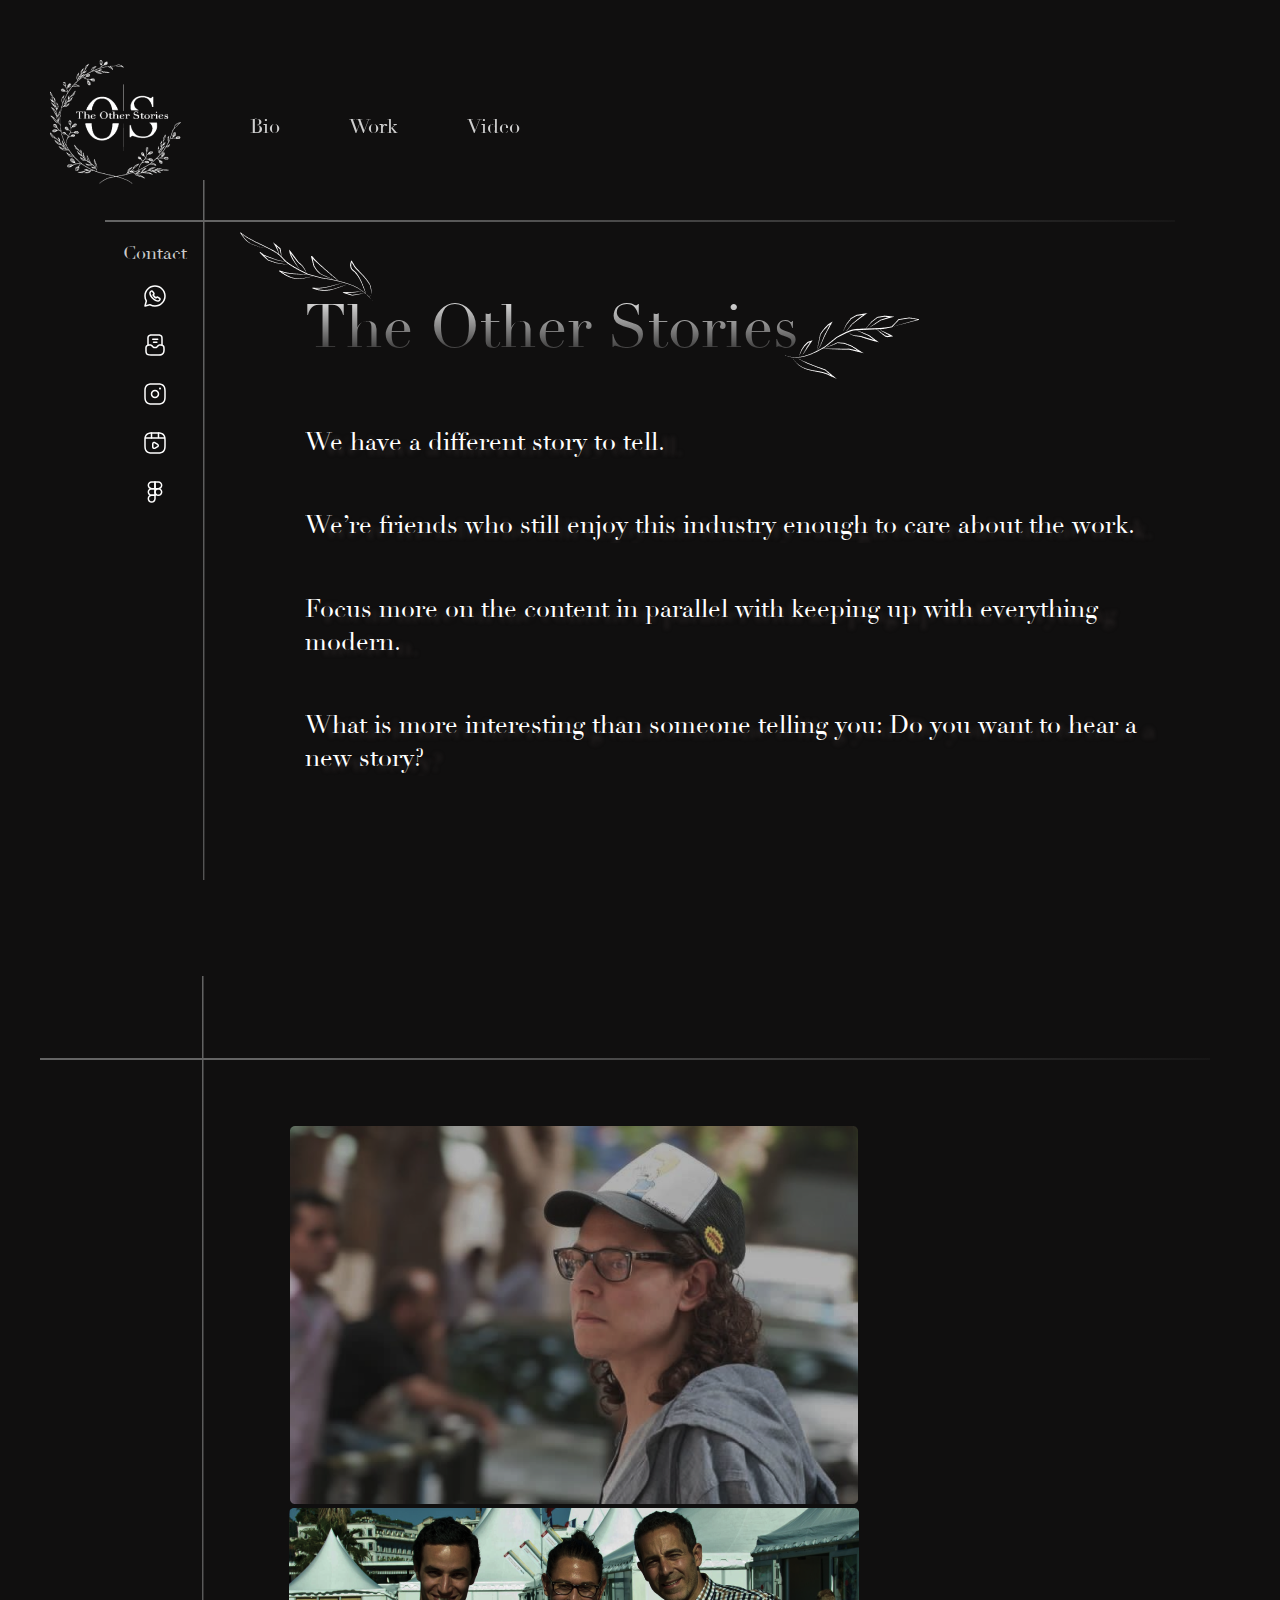
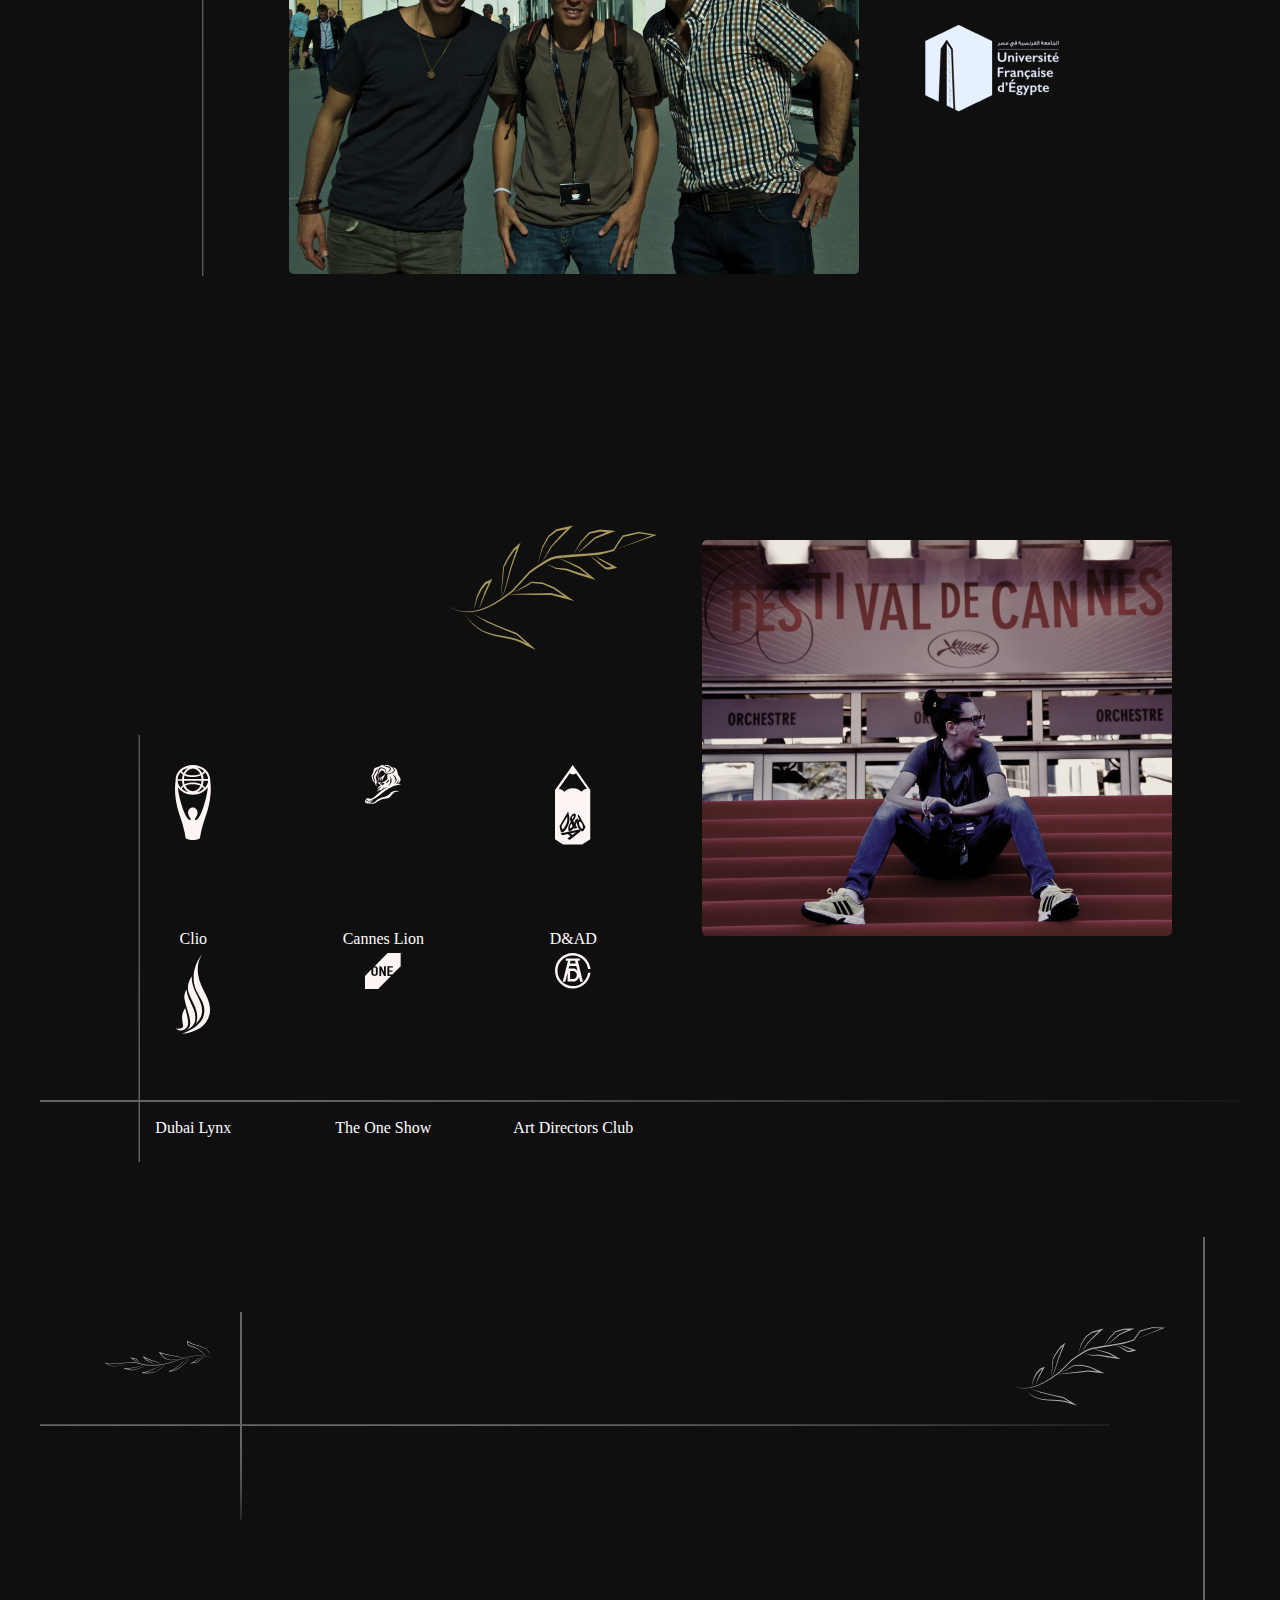
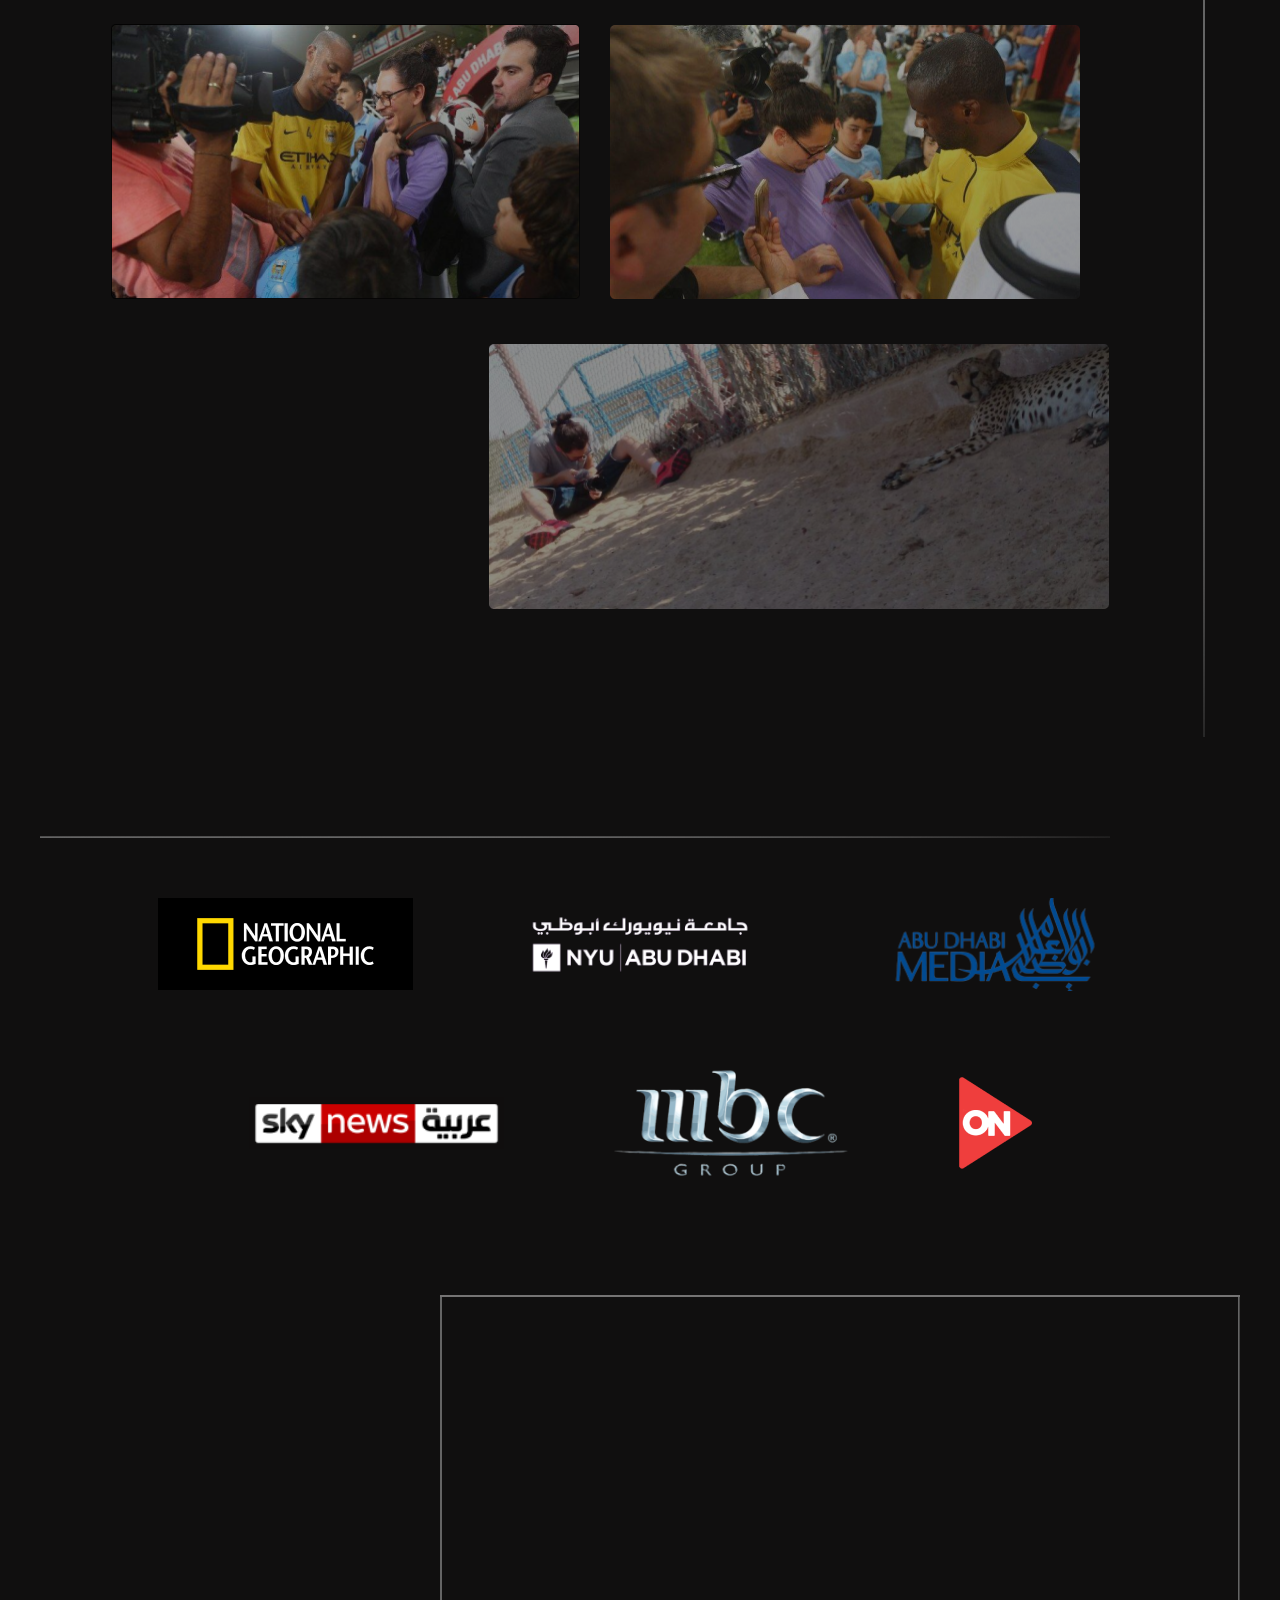
<file: index.html>
<!DOCTYPE html>
<html lang="en">
<head>
    <meta charset="UTF-8">
    <meta http-equiv="X-UA-Compatible" content="IE=edge">
    <meta name="viewport" content="width=device-width, initial-scale=1.0">
    <title>The Other Stories </title>
    <link rel="stylesheet" href="https://cdn.jsdelivr.net/npm/swiper@8/swiper-bundle.min.css"/>
    <link rel="stylesheet" href="style/fonts.css">
    <link rel="stylesheet" href="style/style.css">
    <link rel="stylesheet" href="style/media.css">
</head>
<body>
            <header>
                <nav>
                    <div class="header__nav">
                        <div class="container">
                            <div class="header__content-menu">
                                <a href="#" class="header__content-logo"><img src="images/logo.png" alt="Logo"></a>
                            <ul class="header__nav-content">
                                <li class="header_nav-list ">
                                    <a href="#" ><img src="images/logo.png" alt="Logo"></a>
                                </li>
                                <li class="header_nav-list anim_text">
                                    <a href="index.html" class="header_nav-link anim mobile">Bio</a>
                                </li>
                                <li class="header_nav-list anim_text">
                                    <a href="#work" class="header_nav-link anim mobile">Work </a>
                                </li>
                                <li class="header_nav-list anim_text">
                                    <a href="video_page.html"class="header_nav-link anim mobile">Video</a>
                                </li>
                            </ul>
                            <div class="burger"><span></span></div>
                            </div>
                        </div>
                    </div>
                </nav>
               <div class="container change_page-tab">
                    <div class="header__content">
                        <div class="header__content-left">
                            <ul class="header__content-contacts">
                                <li class="header__content-list">
                                    Contact
                                </li>
                                <li class="header__content-list">
                                    <a href="https://api.whatsapp.com/send?phone=971526894557" class="header__content-link">
                                        <img src="icons/whatsapp.svg" alt="">
                                    </a>
                                </li>
                                <li class="header__content-list">
                                    <a href="mailto:fasih@theotherstories.info" class="header__content-link">
                                          <img src="icons/directbox.svg" alt="">
                                    </a>
                                </li>
                                <li class="header__content-list">
                                    <a href="https://www.instagram.com/fasih_stories/" class="header__content-link">
                                          <img src="icons/instagram.svg" alt="">
                                    </a>
                                </li>
                                <li class="header__content-list">
                                    <a href="https://vimeo.com/mmamdouh" class="header__content-link">
                                          <img src="icons/video-play.svg" alt="">
                                    </a>
                                </li>
                                <li class="header__content-list">
                                    <a href="https://www.behance.net/M-Mamdouh-Osman" class="header__content-link">
                                          <img src="icons/figma.svg" alt="">
                                    </a>
                                </li>
                            </ul>
                        </div>
                        <div class="header__content-right">
                            <div class="header__title-elements">
                                <div class="anim_text">
                                    <h1 class="header__content-title anim">The Other Stories </h1>
                                </div>
                            </div>
                          
                           <div class="anim_text">
                            <p class="header__content-text anim"> We have a different story to tell.</p>
                        </div> 
                           <div class="anim_text">
                            <p class="header__content-text anim">We’re friends who still enjoy this industry enough to care about the work.</p>
                        </div>  
                           <div class="anim_text">
                            <p class="header__content-text anim">Focus more on the content in parallel with keeping up 
                            with everything modern.</p>
                        </div>    
                            <div class="anim_text">
                                <p class="header__content-text anim"> What is more interesting than someone telling you: 
                             Do you want to hear a new story?</p>
                            </div>  
                        </div>
                    </div>
                    
                </div> 
            </header>
            <main>
                <section>
                    <div class="main__about" id="bio">
                        <div class="container">
                            <div class="main__content">
                                <div class="main__content-info">
                                    <div class="main__photo">
                                        <img src="images/main_photo1.png" alt="">
                                    </div>
                                    <div class="main__content-description">
                                        <div class="anim_text">
                                            <p class="main__content-text anim"> Mohamed Mamdouh «Fasih» is an Egyptian director and screenwriter living in Dubai.</p>
                                        </div>
                                        <div class="anim_text">
                                            <p class="main__content-text anim">He held a Bachelor of Journalism (B.J) in 2008.</p>
                                        </div>
                                        <div class="anim_text">
                                            <p class="main__content-text anim">In 2013 Mamdouh studied filmmaking diploma
                                                from Université Française D’Égypte. </p>
                                        </div>
                                      
                                    </div>
                                </div>
                            </div>
                            <div class="main__universe-content">
                                <div class="main__universe-img">
                                    <img src="images/main__photo3.png" alt="">
                                </div>
                                <div class="main__universe_about">
                                    <img src="images/UFE_Logo_Blue 1.png" alt="" class="universe_logo">
                                </div>
                            </div>
                        </div>
                    </div>
                </section> 
               <section>
                    <div class="main__awards">
                        <div class="container">
                            <div class="main__awards-content">
                                <div class="main__awards-left">
                                    <div class="anim_text">
                                        <h2 class="main__awards-title anim">Award Winner</h2>
                                    </div>
                                    <div class="anim_text">
                                        <h2 class="main__awards-title anim"> «Milan Gold Awards» </h2>
                                    </div>         
                                    <div class="anim_text">
                                        <h2 class="main__awards-title anim">  Best Short </h2>
                                    </div>         
                                    <div class="anim_text">
                                        <h2 class="main__awards-title anim">  Documentary. </h2>
                                    </div>         
                                              
                                   <ul class="main__awards-lists">
                                    <li class="main__awards-list"><img src="images/clio.svg" alt="">
                                        <div class="anim_text anim">
                                            <p>Clio</p>
                                        </div>    
                                    </li>
                                    <li class="main__awards-list"><img src="images/cannes-lion.svg" alt="">
                                        <div class="anim_text anim">
                                            <p>Cannes Lion</p>
                                        </div> 
                                    </li>
                                    <li class="main__awards-list"><img src="images/d-ad.svg" alt="">
                                        <div class="anim_text anim">
                                            <p>D&AD</p>
                                        </div> 
                                    </li>
                                    <li class="main__awards-list"><img src="images/dubai-lynx.svg" alt="">
                                        <div class="anim_text anim">
                                            <p> Dubai Lynx</p>
                                        </div> 
                                    </li>
                                    <li class="main__awards-list"><img src="images/the-one-show.svg" alt="">
                                        <div class="anim_text anim">
                                            <p>The One Show</p>
                                        </div> 
                                        </li>
                                    <li class="main__awards-list"><img src="images/art-directors-club.svg" alt="">
                                        <div class="anim_text anim">
                                            <p>Art Directors Club</p>
                                        </div> 
                                    </li>
                                   </ul>
                                </div>
                                <div class="main__awards-right">
                                    <div class="main__awards-rightPhoto">
                                        <img src="images/main__photo2.png" alt="">
                                    </div>   
                                </div>
                            </div>
                        </div>
                    </div>
                </section> 
               <!-- <section>
                    <div class="main__universe">
                        <div class="container">
                            
                        </div>
                    </div>
                </section>  -->
              <section>
                    <div class="main__work" id="work">
                        <div class="container">
                            <div class="main__work-content">
                                <div class="main__work-top">
                                    <div class="main__work_decor">
                                        <div class="anim_text">
                                            <h3 class="main__work-title anim">Work</h3>
                                        </div>
        
                                    </div>
                                 <div class="main_decor">
                                     <img src="images/work_decorations2.png" alt="">
                                 </div>
                                </div>
                                <div class="main__work-bottom">
                                    <div class="anim_text">
                                        <p class="header__content-text anim"> Shortly after, Mamdouh began to experiment with filmmaking and learned about the </p>
                                    </div>
                                    <div class="anim_text">
                                        <p class="header__content-text anim"> skills required of cinematographers, editors, and directors.</p>
                                    </div>
                                </div>
                                
                                <div class="main__work-gallery">
                                    <div class="main__work-images">
                                        <div class="work__image1">
                                            <img src="images/work-img1.png" alt="">
                                        </div>
                                        <div class="work__image2">
                                            <img src="images/work-img2.png" alt="">
                                        </div>
                                    </div>
                                    <div class="main__work-decs">
                                        <div class="main__work-text">
                                            <div class="anim_text">
                                                <p class="main__content-text anim"> Mamdouh is also a creative 
                                                
                                                </p>
                                            </div>
                                            <div class="anim_text">
                                                <p class="main__content-text anim">  director, with his original stories
                                                </p>
                                            </div>
                                            <div class="anim_text">
                                                <p class="main__content-text anim"> advertising projects and 
                                                </p>
                                            </div>
                                            <div class="anim_text">
                                                <p class="main__content-text anim"> docudramas.
                                                </p>
                                            </div>
                                        </div>
                                       
                                        <div class="work__image3">
                                            <img src="images/work-img3.png" alt="">
                                        </div>
                                    </div>
                                </div>
                                
                            </div>
                        </div>
                    </div>
                </section> 
             <section>
                    <div class="main__slider-logos">
                        <div class="container">
                            <div class="swiper" data-mobile="false">
                             
                                <div class="swiper-wrapper">
                                  <div class="swiper-slide">
                                    <img src="images/national-geographic.png" alt="">
                                </div>
                                  <div class="swiper-slide">
                                    <img src="images/abu-dhabi.png" alt="">
                                </div>
                                  <div class="swiper-slide">
                                    <img src="images/abu-dhabi-media.png" alt="">
                                </div>
                                  <div class="swiper-slide">
                                    <img src="images/sky_news.png" alt="">
                                </div>
                                  <div class="swiper-slide">
                                    <img src="images/mbc.png" alt="">
                                </div>
                                  <div class="swiper-slide">
                                    <img src="images/onPlay.png" alt="">
                                </div>
                                </div>
                              </div>
                        </div>
                    </div>
                </section> 
            </main>
            <footer>
                <div class="footer-content">
                    <div class="container">
                        <div class="footer_contacts">
                            <ul class="footer__contacts-list">
                                <li  class="footer__contact-title">
                                    <div class="anim_text">
                                        <a href="https://www.instagram.com/fasih_stories/" class="footer_contacts-link anim"> Instagram </a>
                                    </div>
                                </li>
                                <li class="footer__contact-title">
                                    <div class="anim_text">
                                        <a href="mailto:fasih@theotherstories.info" class="footer_contacts-link anim">Mail </a>
                                    </div>
                                </li>
                                <li class="footer__contact-title">
                                    <div class="anim_text">
                                        <a href="https://www.behance.net/M-Mamdouh-Osman" class="footer_contacts-link anim">Behance </a>
                                    </div>
                                </li>
                                <li class="footer__contact-title">
                                    <div class="anim_text">
                                        <a href="tel:+971 52 689 4 557 " class="footer_contacts-link anim">Contact </a>
                                    </div>
                                </li>
                                <li class="footer__contact-title">
                                    <div class="anim_text">
                                        <a href="https://vimeo.com/mmamdouh" class="footer_contacts-link anim">Vimeo </a>
                                </li>
                            </ul>
                        </div>
                    </div>
                </div> 
            </footer>

  
    <script src="https://cdn.jsdelivr.net/npm/swiper@8/swiper-bundle.min.js"></script>

    <script src="scripts/main.js"></script>
</body>
</html>
</file>
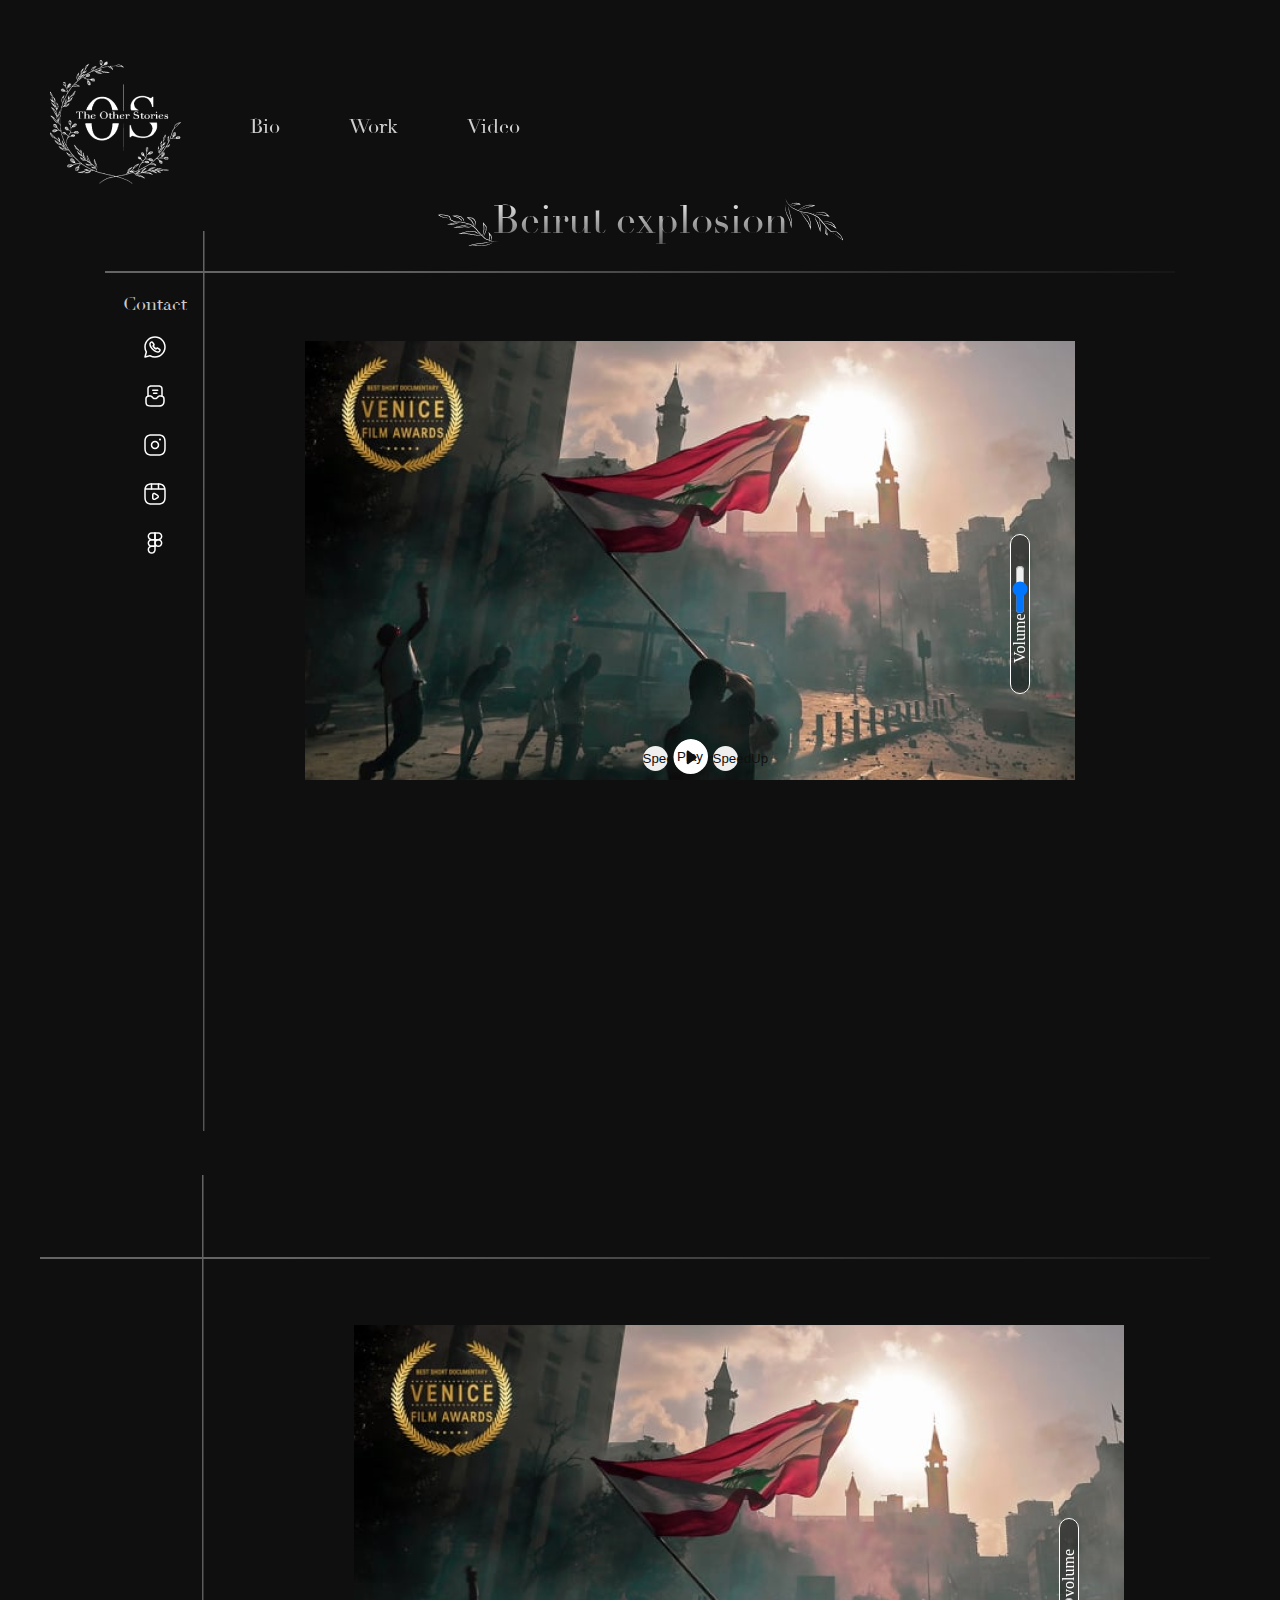
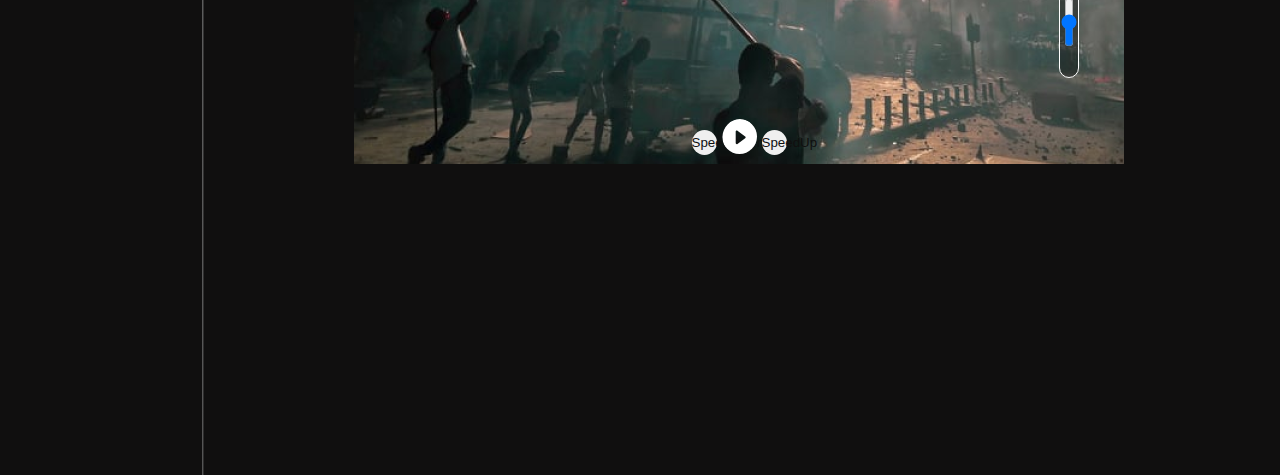
<file: video_page.html>
<!DOCTYPE html>
<html lang="en">
<head>
    <meta charset="UTF-8">
    <meta http-equiv="X-UA-Compatible" content="IE=edge">
    <meta name="viewport" content="width=device-width, initial-scale=1.0">
    <title>The Other Stories</title>
    <link rel="stylesheet" href="style/fonts.css">
    <link rel="stylesheet" href="style/style.css">
    <link rel="stylesheet" href="style/media.css">
</head>
<body>
    <header>
        <nav>
            <div class="header__nav">
                <div class="container">
                    <div class="header__content-menu">
                        <a href="#" class="header__content-logo"><img src="images/logo.png" alt="Logo"></a>
                    <ul class="header__nav-content">
                        <li class="header_nav-list ">
                            <a href="#" ><img src="images/logo.png" alt="Logo"></a>
                        </li>
                        <li class="header_nav-list anim_text">
                            <a href="index.html" class="header_nav-link anim mobile">Bio</a>
                        </li>
                        <li class="header_nav-list anim_text">
                            <a href="#work" class="header_nav-link anim mobile">Work </a>
                        </li>
                        <li class="header_nav-list anim_text">
                            <a href="video_page.html" class="header_nav-link anim mobile">Video</a>
                        </li>
                    </ul>
                    <div class="burger"><span></span></div>
                    </div>
                </div>
            </div>
        </nav>
       <div class="container">
        <div class="anim_text ">
            <h1 class="header__content-title anim video__header-title">Beirut explosion</h1>
        </div>
        <div class="video-header__content">
            <div class="header__content-left">
                <ul class="header__content-contacts">
                    <li class="header__content-list">
                        Contact
                    </li>
                    <li class="header__content-list">
                        <a href="https://api.whatsapp.com/send?phone=971526894557" class="header__content-link">
                            <img src="icons/whatsapp.svg" alt="">
                        </a>
                    </li>
                    <li class="header__content-list">
                        <a href="mailto:fasih@theotherstories.info" class="header__content-link">
                              <img src="icons/directbox.svg" alt="">
                        </a>
                    </li>
                    <li class="header__content-list">
                        <a href="https://www.instagram.com/fasih_stories/" class="header__content-link">
                              <img src="icons/instagram.svg" alt="">
                        </a>
                    </li>
                    <li class="header__content-list">
                        <a href="https://vimeo.com/mmamdouh" class="header__content-link">
                              <img src="icons/video-play.svg" alt="">
                        </a>
                    </li>
                    <li class="header__content-list">
                        <a href="https://www.behance.net/M-Mamdouh-Osman" class="header__content-link">
                              <img src="icons/figma.svg" alt="">
                        </a>
                    </li>
                </ul>
            </div>
            <div class="header__content-right">
                <div class="video__player">
                    <video poster="images/video1.png" id="video-player" >
                        <!-- <source src="video/the_grand_egyptian_museum (360p).mp4" type="video/mp4"> -->
                    </video>
                    <div class="video_button"><button id="play">Play</button></div>
                    <div class="video_button"><button id="speed-up">SpeedUp</button></div>
                    <div class="video_button"><button id="speed-down">SpeedDown</button></div>
                    <div class="video_button"><input type="range" id="volume">Volume</div>
                </div>
               <div class="anim_text">
                <p class="header__content-text anim">On 4 August 2020, a large amount of ammonium nitrate stored at the port of the city of Beirut, the capital of Lebanon, </p>
            </div>  
               <div class="anim_text">
                <p class="header__content-text anim">exploded, causing at least 200 deaths, 3 reported missing, 6,500 injuries, US$10–15 billion in property damage, and leaving </p>
            </div>    
                <div class="anim_text">
                    <p class="header__content-text anim"> an estimated 300,000 people homeless.</p>
                </div>  
            </div>
        </div>
        </div> 
    </header>
    <main>
        <section>
            <div class="main__about" id="bio">
                <div class="container">
                    <div class="main__content">
                        <div class="main__content-info video__content-info">
                            <div class="video__player">
                                <video poster="images/video1.png" id="video-player" >
                                    <!-- <source src="video/the_grand_egyptian_museum (360p).mp4" type="video/mp4"> -->
                                </video>
                                <div class="video_button"><button id="play"></button></div>
                                <div class="video_button"><button id="speed-up">SpeedUp</button></div>
                                <div class="video_button"><button id="speed-down">SpeedDown</button></div>
                                <div class="video_button">
                                    <label for="volume">volume</label>
                                    <input type="range" id="volume">
                                </div>
                            </div>
                            <div class="main__content-description video__content-description ">
                                <div class="anim_text">
                                    <p class="main__content-text anim"> The UAE is a beacon for Tolerance, a value which is deeply rooted in our society. Our experience is rich, unique and truly </p>
                                </div>
                                <div class="anim_text">
                                    <p class="main__content-text anim">represents a global model for coexistence.</p>
                                </div>
                              
                            </div>
                        </div>
                    </div>
                </div>
            </div>
        </section> 
    </main>
    
    
    <script src="https://cdn.jsdelivr.net/npm/swiper@8/swiper-bundle.min.js"></script>
    <script src="scripts/main.js"></script>
</body>
</html>
</file>
<file: style/fonts.css>
@font-face {
    font-family: 'Didot-Bold';
    src: url(../fonts/Didot-Bold.ttf);
}
@font-face {
    font-family: 'Didot-Regular';
    src: url(../fonts/Didot-Regular.ttf);
}
@font-face {
    font-family: 'Inter-ExtraBold';
    src: url(../fonts/Inter-ExtraBold.ttf);
}
@font-face {
    font-family: 'Inter-Regular';
    src: url(../fonts/Inter-Regular.ttf);
}
@font-face {
    font-family: 'Roboto-Bold';
    src: url(../fonts/Roboto-Bold.ttf);
}
@font-face {
    font-family: 'SedanSC-Regular';
    src: url(../fonts/SedanSC-Regular.ttf);
}
@font-face {
    font-family: 'ViaodaLibre-Regular';
    src: url(../fonts/ViaodaLibre-Regular.ttf);
}
</file>
<file: style/style.css>
*{
    margin: 0;
    padding: 0;
    box-sizing: border-box;
    list-style: none;
    text-decoration: none;
    color: var(--whiteColor);
    font-weight: 400;
}
:root{
    --blackColor: #100F0F;
    --whiteColor:  #FFFFFF;
    --goldColor: rgba(193, 174, 105, 0.86);
}
html{
    scroll-behavior: smooth;
    scrollbar-color: red;
}


::-webkit-scrollbar {
    width: 10px;
    background: transparent;
}
::-webkit-scrollbar-thumb {
    background: transparent;
    border-radius: 30px;
}
body{
    background: var(--blackColor);
    
}
.container{
    max-width: 1200px;
    width: 100%;
    margin: 0 auto;
}
.burger{
    display: none; 
    width: 100%;
    height: 30px;
    justify-content: flex-end;
    align-items: center;
 position: relative;
 right: 25px;
 z-index: 3;
}
.burger span{
    background: white;
    width: 30px;
    height: 2px;
  
    transition: cubic-bezier(0.075, 0.82, 0.165, 1) 0.5s;
}
.burger::before{
    content: '';
    width: 30px;
    height: 2px;
    background: white;
    position: absolute;
    top: 0;
    transform: rotate(360deg);
    transition: cubic-bezier(0.075, 0.82, 0.165, 1) 0.5s;
}
.burger::after{
    content: '';
    width: 30px;
    height: 2px;
    background: white;
    position: absolute;
    bottom: 0;
    transform: rotate(360deg);
    transition: cubic-bezier(0.075, 0.82, 0.165, 1) 0.5s;
}
.burger span.active{
    transform: rotate(360deg);
    opacity: 0;
}
.burger.active::before{
    transform: rotate(45deg);
    top: 13px;

}
.burger.active::after{
    transform: rotate(-45deg);
    bottom:15px;

}
.header__nav-content{
    display: flex;
    align-items: center;
    gap: 69px;
    transition: 1s;
}
.header__nav{
    padding-top: 60px;
}
.header__content-logo{
    display: none;
    max-width: 130px;
}
.header__content-logo img{
    width: 100%;
}
.header__content-menu{
    display: flex;
    align-items: center;
    justify-content: space-between;
    padding: 0 10px;
}
.header_nav-link{
    font-family: 'Didot-Regular';
    font-size: 20px;
    line-height: 25px;
    color: var(--whiteColor);
    opacity: 0.8;
    position: relative;
}
.header__content-list:nth-of-type(1){
    position: relative;
}
.header_nav-link::after,
.header__content-list:nth-of-type(1):after{
    left: 0;
    bottom: 0;
    width: 100%;
    height: 2px;
    content: '';
    position: absolute;
    background: #fcf6f4;
    transform: scaleX(0);
    transform-origin: center;
    transition: transform 0.4s ease-out;
  
}

.header_nav-link:hover::after,
.header__content-list:nth-of-type(1):hover:after{
    transform: scaleX(1);
    transform-origin: center center;
}

.header__content-list{
    font-size: 18px;
line-height: 23px;
font-family: 'Didot-Regular';
color: rgba(255, 255, 255, 0.8);
}
.header__content{
    display: flex;
    max-width: 1070px;
    width: 100%;
    margin: 0 auto;
    margin-top: 25px;
    position: relative;
    transition: 1s;
}

.video-header__content{
    display: flex;
    max-width: 1070px;
    width: 100%;
    margin: 0 auto;
    margin-top: 25px;
    position: relative;
    transition: 1s;
}

.header__content::after{
    content: '';
    background: linear-gradient(90.03deg, #646464 21.13%, rgba(217, 217, 217, 0) 107.25%);
  position: absolute;
  left: 98px;
    top: -40px;
  width: 2px;
  height: 700px;
   
}
.video-header__content:after{
    content: '';
    background: linear-gradient(90.03deg, #646464 21.13%, rgba(217, 217, 217, 0) 107.25%);
  position: absolute;
  left: 98px;
    top: -40px;
  width: 2px;
  height: 900px;
}
.video__content-info{
    flex-direction: column;
}
.video__player{
    position: relative;
}
.video_button{
    position: absolute;
    bottom: 0;
}
.video_button:nth-of-type(1){
    right: 0;
    bottom: 10px;
    left: 0;
    margin: auto;
    width: max-content;
    z-index: 2;
}
.video_button:nth-of-type(2){
    right: -70px;
    bottom: 13px;
    left: 0;
    margin: auto;
    width: max-content;
    z-index: 1;
}
.video_button:nth-of-type(3){
    right: 70px;
    bottom: 13px;
    left: 0;
    margin: auto;
    width: max-content;
    z-index: 0;
}
.video_button:nth-of-type(4){
    bottom: 160px;
    width: 160px;
    z-index: 3;
    padding: 0 30px;
    border-radius: 20px;
    right: -25px;
    background: rgba(0, 0, 0, 0.35);
    border: 1px solid #FFFFFF;
    backdrop-filter: blur(5px);
    transform: rotate(270deg);
    display: flex;
    flex-direction: row-reverse;
}
#play{
    border-radius: 50%;
    width: 35px;
    height: 35px;
    border: none;
    background: url(../images/play_video.svg);
}
#speed-up{
    border-radius: 50%;
    width: 25px;
    height: 25px;
    border: none;
}
#speed-down{
    border-radius: 50%;
    width: 25px;
    height: 25px;
    border: none;
}
#volume{
    width: 100%;
}
.video__content-description .anim_text{
    margin: auto;
}
.video__content-description .main__content-text{
    max-width: none;
    width: 100%;
}
.header__content::before,
.video-header__content::before{
    content: '';
    position: absolute;
    left: 0;
    top: 0;
    width: 100%;
    height: 2px;
    background: linear-gradient(90.03deg, #646464 21.13%, rgba(217, 217, 217, 0) 107.25%);

} 
.header__content-contacts{
    display: flex;
    flex-direction: column;
    align-items: center;
    justify-content: center;
    max-width: 100px;
    width: 100%;
    gap: 19px;
    
}
.header__content-left{
    padding-top: 22px;
    max-width: 100px;
    width: 100%;
    margin-right: 100px;
    position: relative;
}

.header__content-right{
  padding-top: 70px;
}
.video__player{
    max-width: 770px;
    width: 100%;
    margin-bottom: 60px;
}
.video__player video{
    width: 100%;
}
button{
    color: #100F0F;
}
.video-header__content .header__content-right .anim_text{
    margin-bottom: 25px;
}
.video-header__content .anim_text .header__content-text{
    font-size: 14px;
    justify-content: center;
}
.header__content-title{
    font-size: 60px;
line-height: 76px;
background: linear-gradient(180deg, #FFFFFF 0%, rgba(255, 255, 255, 0) 97.16%);
-webkit-background-clip: text;
background-clip:text;
-webkit-text-fill-color: transparent;
font-family: 'Didot-Regular';
}
.video__header-title{
    font-size: 40px;
    line-height: 51px;
    background: linear-gradient(180deg, #FFFFFF 0%, rgba(255, 255, 255, 0) 143.18%);
    -webkit-background-clip: text;
    -webkit-text-fill-color: transparent;
    background-clip: text;
    font-family: 'Didot-Regular';
    position: relative;
    width: max-content;
    margin: auto;
}
.video__header-title:before{
    content: '';
    background: url(../images/video_title-decorBefore.png) no-repeat;
    width: 70px;
    height: 60px;
    position: absolute;
    left: -55px;
    top: 0;
}
.video__header-title:after{
    content: '';
    background: url(../images/video_title-decorAfter.png) no-repeat;
    width: 70px;
    height: 60px;
    position: absolute;
    right: -55px;
    bottom: 0;
}
.header__title-elements{
    position: relative;
    width: max-content;
    margin-bottom: 60px;
}
.anim_text{
    overflow: hidden;
    height: max-content;
    transition:  1s;
}
.anim_text:not(:first-of-type){
    margin-bottom: 50px;
}
.anim_text:nth-of-type(5){
    margin-bottom: 0;
}
.header__content-title.anim{
    transform: translateY(65px);
    transition:  1s;
}
.header__content-title.anim.active{
    transform: translateY(0);
}
.header_nav-list.anim_text{
    margin-bottom: 0;
}
.anim{
    display: flex;
    transform: translateY(65px);
    transition:  1s;
    transition-duration: 1s;
}
.anim.active{

    transform: translateY(0);
}

.header__title-elements:before{
    content: '';
    background: url(../images/title_decorations.png) no-repeat;
    position: absolute;
    top: -65px;
    left: -65px;
    width: 100%;
    height: 100%;
    background-position-y: -20px;
 
}
.header__title-elements::after{
    content: '';
    background: url(../images/title_decorations-after.png) no-repeat;
    position: absolute;
    bottom: -15px;
    right: -120px;
    width: 140px;
    height: 100%;
 
}
.header__content-text{
    font-size: 25px;
    line-height: 133%;
    text-shadow: 18px 5px 4px rgba(74, 65, 65, 0.43);
    font-family: 'Didot-Regular';
}


/*main*/
.main__about{
    margin-top: 282px;
   position: relative;
}
.main__content{
    max-width: 1170px;
    width: 100%;
    display: flex;
    justify-content: center;
   position: relative;
}

.main__content::after{
    content: '';
    background: linear-gradient(90.03deg, #646464 21.13%, rgba(217, 217, 217, 0) 107.25%);
  position: absolute;
  left: 162px;
    top: -82px;
  width: 2px;
  height: 900px;
}
.main__content::before{
    content: '';
    position: absolute;
    left: 0;
    top: 0;
    width: 100%;
    height: 2px;
    background: linear-gradient(90.03deg, #646464 21.13%, rgba(217, 217, 217, 0) 107.25%);
}
.main__content-text{
    font-size: 17px;
line-height: 21px;
font-family: 'Didot-Regular';
max-width: 270px;
transform: translateY(60px);
}
/* .main__work-text .anim_text:nth-of-type(1) .main__content-text{
    -webkit-text-fill-color: white;
}
.main__work-text .anim_text:nth-of-type(2) .main__content-text{
    background: linear-gradient(180deg, #ffffff 0%, rgb(104 103 103) 100%);
    -webkit-text-fill-color: #c7c3c3;
    -webkit-background-clip: text;
    background-clip: text;
}
.main__work-text .anim_text:nth-of-type(3) .main__content-text{
    background: linear-gradient(180deg, #ffffff 0%, rgb(108 103 103) 100%);
    -webkit-text-fill-color: #f1f1f12e;
    -webkit-background-clip: text;
    background-clip: text;
} */
.main__content-info{
    display: flex;
    align-items: center;
    justify-content: center;
    gap: 60px;
    margin-top: 68px;
    margin-left: 228px;
}
.main__photo{
    max-width: 568px;
    width: 100%;
}
.main__photo img{
    width: 100%;
}
.main__content-description{
    display: flex;
    flex-direction: column;
    align-items: flex-start;
    gap: 30px;
}

.main__content-description .anim_text:nth-of-type(2),
.main__content-description .anim_text:nth-of-type(3){
    margin-bottom: 0;
}
.main__awards-content{
    display: flex;
    align-items: center;
    justify-content: space-evenly;
    position: relative;
}
.main__awards-lists{
    display: flex;
    flex-wrap: wrap;
    gap: 70px;
    max-width: 500px;
    width: 100%;
    justify-content: space-between;
    align-items: stretch;
    padding-top: 75px;
    padding-bottom: 30px;
}
.main__awards-list{
    max-width: 120px;
    width: 100%;
    display: flex;
    flex-direction: column;
    align-items: center;
    justify-content: space-between;
    gap: 20px;
}
.main__awards-list img{
    width: 30%;
    object-fit: cover;
}

.main__awards-content:after{
    content: '';
    position: absolute;
    left: 0;
    bottom: 0;
    width: 100%;
    height: 2px;
    background: linear-gradient(90.03deg, #646464 21.13%, rgba(217, 217, 217, 0) 107.25%);
}
.main__awards-content::before{
    content: '';
    background: linear-gradient(90.03deg, #646464 21.13%, rgba(217, 217, 217, 0) 107.25%);
    position: absolute;
    bottom: -60px;
    left: 98px;
    width: 2px;
    height: 427px;
    transform: rotate(180deg);
}
.main__awards-left{
    margin-left: 25px;
    display: flex;
    flex-direction: column;
    position: relative;
}
.main__awards-left .anim_text{
    margin-bottom: 0;
}
.main__awards{
    margin-top: 100px;
}
.main__awards-title{
    position: relative;
    max-width: 460px;
    width: 100%;
    font-size: 55px;
line-height: 78px;
color: var(--goldColor);
font-family: 'ViaodaLibre-Regular';
/* 
margin-bottom: 25px; */
font-weight: 400;
transform: translateY(100px);
}
.main__awards-left::after{
    content: '';
    background: url(../images/main_title-decorations.png) no-repeat;
    position: absolute;
    top: 130px;
    right: -25px;
    width: 220px;
    height: 150px;
}
.main__awards-documentaryImg{
    max-width: 185px;
    width: 100%;
    align-self: flex-end;
}
.main__awards-documentaryImg img{
    width: 100%;
}
.main__awards-rightLogo{
    max-width: 336px;
    width: 100%;
}
.main__awards-rightLogo img{
    width: 100%;
}
.main__awards-logo{
    display: flex;
    justify-content: flex-start;
    margin-left: -25px;
    margin-top: 16px;
    max-width: 497px;
    width: 100%;
}
.main__awards-logo img{
    width: 100%;
}
.main__awards-rightPhoto{
    max-width: 470px;
    width: 100%;
}
.main__awards-rightPhoto img{
    width: 100%;
}
.main__awards-right{
    display: flex;
    flex-direction: column;
    align-items: center;
    gap: 45px;

}
.main__universe{
    max-width: 1025px;
    width: 100%;
    margin: 0 auto;
    margin-top: 110px;
}
.main__universe-img{
    max-width: 570px;
    width: 100%;
}
.main__universe-img img{
    width: 100%;
}
.main__universe-content{
    display: flex;
    align-items: center;
    justify-content: center;
    max-width: 1170px;
    width: 100%;
    gap: 60px;
    padding-left: 105px;
}
.main__universe_about{
    display: flex;
    flex-direction: column;
    align-items: flex-start;
}
.universe_logo{
    margin-bottom: 50px;
}
.main__universe_about .anim_text{
    margin-bottom: 15px;
}
.main__universe_about .main__content-text{
  
    max-width: 300px;
    width: 100%;
}
.main__work{
    margin-top: 210px;
}
.main__work-content .header__content-text{
    font-size: 17px;
    line-height: 21px;
    text-align: center;
    font-family: 'Didot-Regular';
    max-width: 670px;
    width: 100%;
    font-weight: 400;
}
.main__work-title{
    font-size: 20px;
    line-height: 25px;
    font-family: 'Didot-Regular';
    opacity: 0.8;
    font-weight: 400;
}
.main__work-top{
    padding-left: 100px;
    position: relative;
    display: flex;
    align-items: flex-start;
    justify-content: space-between;
    padding-right: 60px;
}
.main__work_decor{
    position: relative;
}
.main__work_decor::before{
    content: url(../images/work_decorations.png);
    position: absolute;
    top: -5px;
    left: -35px;

}
.main__work-top:after{
    content: '';
    background: url(../images/horizontal_line.png) no-repeat;
    position: absolute;
    bottom: 0;
    left: 0;
    max-width: 1100px;
    width: 100%;
    height: 2px;
}
.main__work-bottom{
    display: flex;
    flex-direction: column;
    justify-content: center;
    align-items: center;
    margin-top: 16px;
}
.main__work-bottom .anim_text{
    margin-bottom: 25px;
}
.main__work-content{
    padding-bottom: 75px;
    position: relative;
}
.main__work-content::after{
    content: '';
    background: url(../images/work_content-vertical.png) no-repeat;
    position: absolute;
    right: 35px;
    top: -75px;
    height: 1100px;
    width: 2px;
}
.main__work-content::before{
    content: '';
    background: url(../images/horizontal_line.png) no-repeat;
    position: absolute;
    left: 0;
    bottom: -150px;
    max-width: 1100px;
    width: 100%;
    height: 2px;
}
.main__work-top:before{
    content: '';
    background: url('../images/work_verticle.png') no-repeat;
    position: absolute;
    left: 200px;
    top: 0;
    height: 208px;
    width: 2px;
}
.main__work-images{
    margin-top: 90px;
    margin-left: 70px;
    display: flex;
    align-items: stretch;
    gap: 30px;
}
.work__image1,
.work__image2{
    max-width: 470px;
    width: 100%;
    max-height: 275px;
}
.work__image3{
    max-width: 620px;
    width: 100%;
}
.work__image3 img{
    width: 100%;
}
.work__image1 img,
.work__image2 img{
    width: 100%;
    height: 100%;
}
.main__work-decs{
    display: flex;
    align-items: center;
    justify-content: center;
    gap: 70px;
    margin-top: 45px;
}
.main__work-decs .main__content-text{
    text-align: right;
    text-shadow: 0px 4px 4px rgba(0, 0, 0, 0.25);
}
.main__work-text .anim_text{
    margin-bottom: 15px;
}
.main__slider-logos{
    margin-top: 210px;
}
.swiper-wrapper{
    display: flex;
    flex-wrap: wrap;
    justify-content: center;
    align-items: center;
    row-gap: 70px;
    column-gap: 100px;
}
.swiper-slide{
    max-width: 255px;
    width: 100%;
}
.swiper-slide:nth-of-type(6){
    max-width: 73px;
    width: 100%;
}
.swiper-slide img{
    width: 100%;
    object-fit: cover;
}
/*footer*/
.footer_contacts{
   display: flex;
   justify-content: flex-end;
   margin-top: 110px;
   margin-bottom: 60px;
}
.footer__contacts-list{
    display: flex;
    flex-wrap: wrap;
    justify-content: flex-start;
    align-items: center;
    max-width: 800px;
    width: 100%;
    padding: 15px 0 87px 30px;
    column-gap: 70px;
    row-gap: 50px;
    border-top: 2px solid rgba(217, 217, 217, 0.5);
    position: relative;
   
}
.footer__contacts-list::before{
    content: '';
    background: url(../images/work_verticle.png) no-repeat;
    height: 100%;
    width: 2px;
    position: absolute;
    left: 0;
    top: 0;
    background-size: 380px; 
}
.footer__contacts-list::after{
    content: '';
    height: 100%;
    width: 2px;
    position: absolute;
    right: 0;
    top: 0;
    background-size: 380px; 
    background: linear-gradient(90.03deg, #646464 49.97%, rgba(217, 217, 217, 0) 107.34%);
}
.footer__contact-title{
    font-size: 20px;
    line-height: 25px;
    font-family: 'Didot-Regular';
    width: 45%;
}
.footer__contact-title .anim_text{
    display: flex;
    justify-content: center;
    align-items: center;
}
.footer_contacts-link{
    font-size: 20px;
    line-height: 25px;
    font-family: 'Didot-Regular';
    color: var(--whiteColor);
    margin-top: 15px;
}
.footer_contacts-link::after{
    Left: 0;
    bottom: 0;
    width: 100%;
    height: 2px;
    content: '';
    position: absolute;
    background: #fcf6f4;
    transform: scaleX(0);
    transform-origin: center;
    transition: transform 0.4s ease-out;
}
.footer_contacts-link:hover:after{
    transform: scaleX(1);
    transform-origin: center center;
}
</file>
<file: style/media.css>
@media (max-width:1210px) {
    .header__nav-content{
        padding-left: 15px;
        padding-right: 15px;
    }
    .main__content-info{
        gap: 40px;
    }
    .main__awards-logo{
        padding-left: 60px;
    }
}
@media (max-width:1140px) {
    .main__work-content{
        padding-left: 15px;
        padding-right: 15px;
    }
    .main__work-images{
        margin: auto;
        margin-top: 90px;
    }
    .main__work-decs{
        justify-content: flex-start;
    }
    .main__awards-lists{
        gap: 45px;
        padding-left: 40px;
    }
    .main__awards-content::before{
        left: 75px;
    }
}
@media (max-width:1110px) {
    .main__awards-title{
        font-size: 40px;
    }
    .main__awards-title::after{
        background-size: 150px;
        top: 80px;
        right: -40px;
    }
    .main__work-top{
        padding-left: 60px;
        padding-right: 0;
    }
    .main__work-top:before{
        left: 150px;
    }
    .main__work-content::after{
        right: 0;
    }
    
}
@media (max-width:1045px) {
    .main__content-info{
        flex-direction: column;
        margin-left: 105px;
    }
    
    .main__content::after{
        left: 98px;
        height: 1310px;
    }
    .main__awards-content{
        padding-right: 25px;
    }
    .main__universe-content{
        /* padding: 0 15px; */
        flex-direction: column;
        align-items: center;
        margin-top: 25px;
    }
    
    .main__awards {
        margin-top: 25px;
    }
}

@media (max-width:900px) {
    .main__awards-title {
        font-size: 35px;
    }
    .main__awards-title::after {
        background-size: 130px;
        top: 120px;
        right: 0;
    }
    .main__universe-content{
        flex-direction: column;
        gap: 30px;
    }
    .main__work-images{
        flex-direction: column;
        align-items: center;
    }
    .main__work-decs{
        flex-direction: column-reverse;
    }
    .main__work-top:before{
        content: none;
    }
}
@media (max-width:850px) {
    .main__awards-content{
        flex-direction: column;
        align-items: center;
    }
    .main__awards-lists{
        padding-left: 0;
    }
    .main__awards-documentaryImg{
        align-self: center;
    }
    .main__awards-title::after {
        background-size: 130px;
        top: 20px;
        right: -150px;
    }
    .main__awards-logo {
        padding-left: 0;
    }
    .main__awards-left{
        margin-left: 0;
        align-items: center;
    }
    .main__awards {
        margin-top: 80px;
    }
    .main__awards-title{
        margin-top: 30px;
    }
    .main__awards-right {
        padding-bottom: 25px;
        position: static;
    }
    .main__awards-left::after{
        content: none;
    }
}
@media (max-width:780px) {
    .header__title-elements::after{
        bottom: -50px;
        right: -70px;
        width: 110px;
        height: 100%;
        background-size: 110px;
    }
    .header__title-elements:before{
        width: 110px;
        height: 100%;
        background-size: 110px;
        top: -50px;
    }
}
@media (max-width:768px) {
    .burger{
        display: flex;
    }
    .header__nav-content{
        flex-direction: column;
    position: absolute;
    align-items: center;
    justify-content: center;
    left: 0;
    right: 0;
    top: -200%;
    /* transition: 0.5s; */
    background: var(--blackColor);
    z-index: 2;
    padding: 30px 0;
    }
    .header__nav-content.active{
        top: 0;
    }
    .header__content-logo{
        display: flex;
        max-width: 90px;
    }
    .header__content, .main__content{
        margin-left: 0;
        padding-left: 15px;
    }
    .header__content::after{
        left: 115px;
    }
    .header__content::before, .video-header__content::before{
        top: -20px;
    }
    .header__content-left{
        margin-right: 75px;
    }
    .header__content-title{
        font-size: 45px;
        line-height: 50px;
    }
    .header__title-elements:before{
        top: -50px;
        left: -50px;
        background-size: 100px;
    }
    .header__title-elements::after{
        background-size: 100px;
        bottom: -10px;
        right: -95px;
    
    }
    .main__content-info{
        margin-left: 130px;
        padding-right: 25px;
    }
    .main__content::after {
        left: 115px;
    }
    .main__awards-title::after{
        content: none;
    }
    .main__awards-title {
        font-size: 28px;
        text-align: center;
        margin: auto;
    }
    .main__awards-content{
        padding-left: 35px;
    }
.main_decor{
    opacity: 0;
    width: 0;
}
.main__work-top{
    justify-content: center;
}
    .swiper-slide {
        width: 100%;
        margin: auto;
    }
    .main__work-images {
        margin-top: 20px;
    }
    .main__work-content::before{
        bottom: 15px;
    }

    .main__slider-logos {
        margin-top: 50px;
    }
    .footer__contacts-list{
        padding-bottom: 10px;
    }
    .footer_contacts{
        margin-bottom: 50px;
    }
}
@media (max-width:730px) {
    .footer__contacts-list{
        justify-content: center;
        padding-left: 0;
    }
}
@media (max-width:705px) {
    .main__universe-content{
        padding-left: 150px;
        padding-right: 25px;
    }
    .main__content::after {
        height: 1262px;
    }
}
@media (max-width:670px) {
    .header__title-elements::after {
       content: none;
    }
    .header__title-elements:before {
        content: none;
    }
    .main__about {
        margin-top: 150px;
    }
    .main__awards-content::before{
        left: 45px;
    }
    .main__awards-rightPhoto,
    .main__awards-rightLogo,
    .main__awards-logo{
        padding: 20px;
        margin: auto;
    }
    .main__awards-title{
        line-height: 60px;
    }
    .main_decor{
        display: none;
    }
    .main__work-top{
        padding-bottom: 45px;
        justify-content: center;
        padding-left: 0;
    }
    .main__content::after{
        height: 1195px;
    }
}
@media (max-width:600px) {
    .main__content::after {
        height: 1135px;
    }
}
@media (max-width:550px) {
    .header__content-left {
        margin-right: 55px;
    }
    .header__content-title {
        font-size: 30px;
        line-height: 30px;
    }
    .header__content-text{
        font-size: 16px;
    }
    .header__content-right{
        padding-right: 25px;
    }
    .header__content::after{
        height: 560px;
    }
    .main__about {
        margin-top: 195px;
    }
    .main__content-info{
        margin-top: 50px;
    }
    .main__content::after{
        height: 1045px;
    }

}
@media (max-width:500px) {
    .main__content::after {
        height: 985px;
    }
}
@media (max-width:475px) {
    .main__content::after {
        height: 945px;
    }
    .main__awards-content::before{
        height: 410px;
    }
}
@media (max-width:420px) {
    .main__content::after {
        height: 875px;
    }
    .main__awards-content::before {
        height: 365px;
    }
}
@media (max-width:395px) {
.header__content-title{
    font-size: 25px;
}
.anim_text:not(:first-of-type) {
    margin-bottom: 30px;
}
.header__title-elements{
    margin-bottom: 35px;
}
.header__content-text {
    font-size: 14px;
}

.main__content::after {
    height: 860px;
}
.header__nav-content{
    right: 0;
}
.footer_contacts-link{
    font-size: 16px;
}
.footer__contacts-list{
    padding-left: 15px;
}
.footer__contact-title{
    font-size: 18px;
}
}
@media (max-width:385px) {
    .main__awards-lists{
      
        justify-content: center;
    }
}
@media (max-width:345px) {

    .header__content-left {
        margin-right: 30px;
    }
    .header__content::after {
        height: 490px;
    }
    .header__content::after {
        left: 105px;
    }
    .header__content-right {
        padding-right: 15px;
    }
    .main__awards-lists{
        justify-content: center;
    }
    
}
</file>
